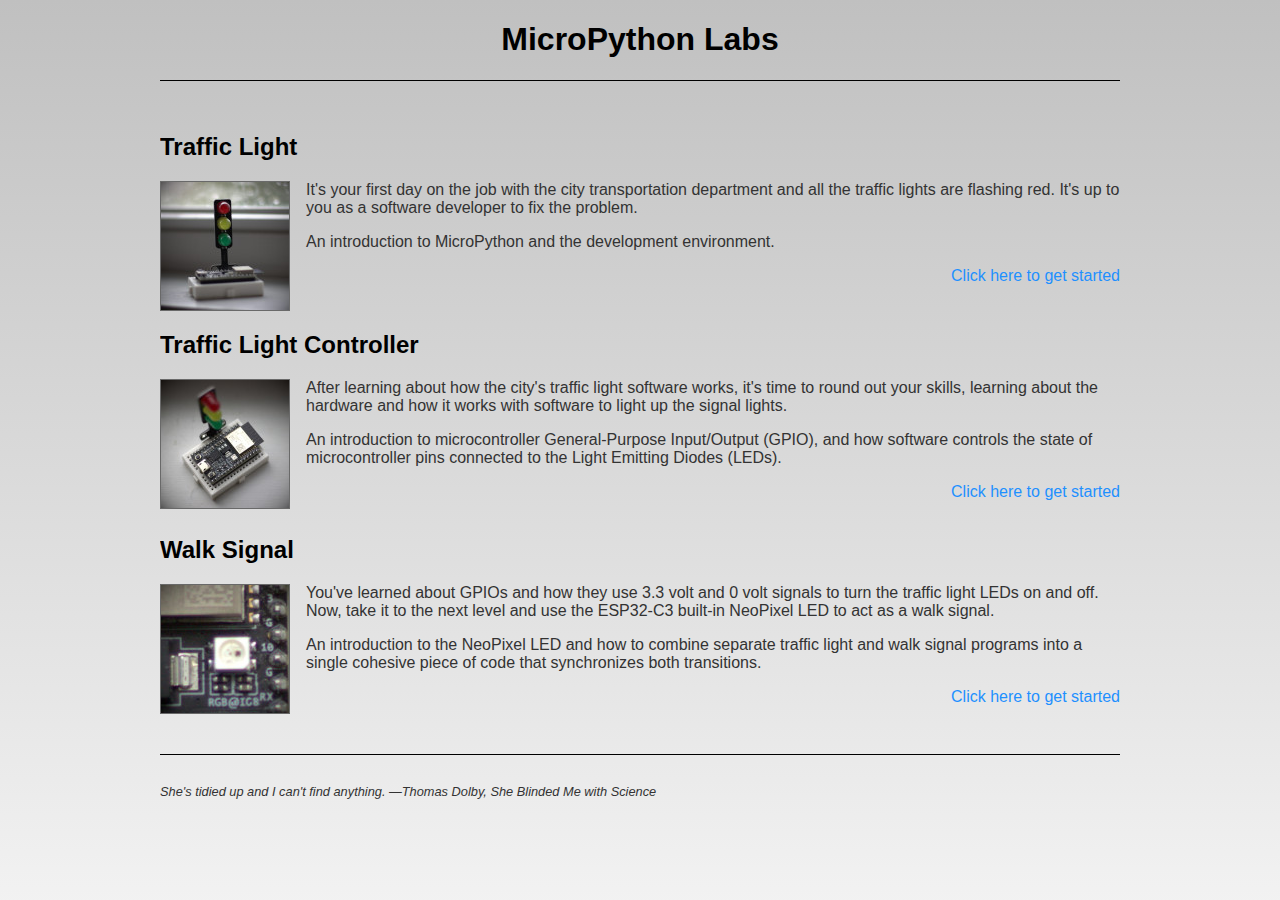
<file: lab-guides/index.html>
<!DOCTYPE html>

<html lang="en-US">

<head>
    <title>MicroPython Labs</title>
    <link rel="stylesheet" href="style/silver-gradient.css">
    <script src="script/functions.js"></script>
</head>

<body>
    <header>
        <h1>MicroPython Labs</h1>
    </header>

    <article>
        <h2>Traffic Light</h2>

        <p>
            <img src="images/traffic-light.jpg" alt="traffic signal">
            It's your first day on the job with the city transportation
            department and all the traffic lights are flashing red. It's
            up to you as a software developer to fix the problem.
        </p>

        <p>
            An introduction to MicroPython and the development environment.
        </p>

        <p><a href="traffic-light.html">Click here to get started</a></p>
    </article>

    <article>
        <h2>Traffic Light Controller</h2>

        <p>
            <img src="images/traffic-light-controller.jpg" alt="microcontroller board">
            After learning about how the city's traffic light software works,
            it's time to round out your skills, learning about the hardware
            and how it works with software to light up the signal lights.
        </p>

        <p>
            An introduction to microcontroller General-Purpose Input/Output
            (GPIO), and how software controls the state of microcontroller
            pins connected to the Light Emitting Diodes (LEDs).
        </p>

        <p><a href="traffic-light-hardware.html">Click here to get started</a></p>
    </article>

    <article>
        <h2>Walk Signal</h2>

        <p>
            <img src="images/walk-signal.jpg" alt="close-up of NeoPixel on microcontroller">
            You've learned about GPIOs and how they use 3.3 volt and 0 volt
            signals to turn the traffic light LEDs on and off. Now, take it
            to the next level and use the ESP32-C3 built-in NeoPixel LED to
            act as a walk signal.
        </p>

        <p>
            An introduction to the NeoPixel LED and how to combine separate
            traffic light and walk signal programs into a single cohesive
            piece of code that synchronizes both transitions.
        </p>

        <p><a href="walk-signal.html">Click here to get started</a></p>
    </article>

<!--
    <article>
        <h2>Walk Signal Request</h2>

        <p>
            <img src="images/walk-request.jpg" alt="close-up of Boot button on microcontroller">

            Use the boot button as a GPIO input to request a walk signal.
            Both with polling and interrupt methods.
        </p>
    </article>
-->

<footer>
    <p class="quote">
        She's tidied up and I can't find anything. &mdash;Thomas Dolby, She Blinded Me with Science
    </p>
</footer>

</body>

</html>
</file>
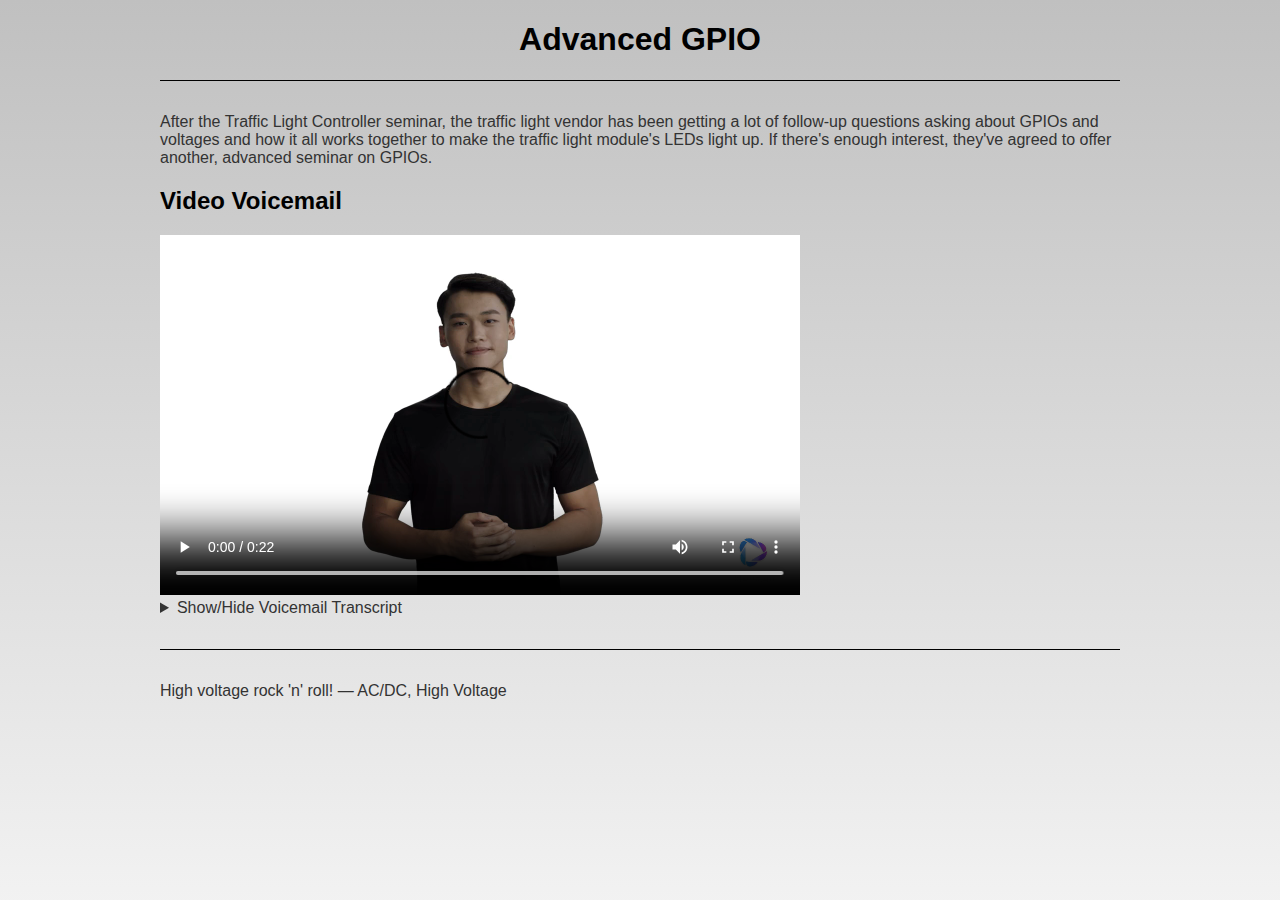
<file: lab-guides/advanced-gpio.html>
<!DOCTYPE html>

<html lang="en-US">

<head>
    <title>Advanced GPIO</title>
    <link rel="stylesheet" href="style/silver-gradient.css">
    <script src="script/functions.js"></script>
</head>

<body>
    <header>
        <h1>Advanced GPIO</h1>
    </header>

    <p>
        After the Traffic Light Controller seminar, the traffic light vendor
        has been getting a lot of follow-up questions asking about GPIOs and
        voltages and how it all works together to make the traffic light
        module's LEDs light up. If there's enough interest, they've agreed
        to offer another, advanced seminar on GPIOs.
    </p>

    <h2>Video Voicemail</h2>

    <video width="640" height="auto" controls>

                My understanding is AI generated content is not copyrightable,
                so this video is public domain like the rest of the content
                here.The text being read was created by me and is released into
                the public domain.

                Reference:
                https://crsreports.congress.gov/product/pdf/LSB/LSB10922

        <source src="video/AdvancedGPIO.mp4" type="video/mp4">
        Your browser does not support embedded videos. Use this link instead: <a
            href="video/AdvancedGPIO.mp4">Traffic Light Hardware Crosstrain</a>
    </video>

    <details>
        <summary>Show/Hide Voicemail Transcript</summary>

        <p>
            We had a really good turn out for the traffic light hardware
            cross-training seminar. And a lot of folks wanted to learn more,
            particularly about the the microcontroller GPIOs and how they
            work. The traffic light manufacturer has agreed to host another
            seminar and the mayor's office says there's money in the budget.
            So once again, we're opening this up to the hardware team and
            software developers alike.
        </p>
    </details>


    <footer>
        <p>
            High voltage rock 'n' roll! &mdash; AC/DC, High Voltage
        </p>
    </footer>
</body>

</html>
</file>
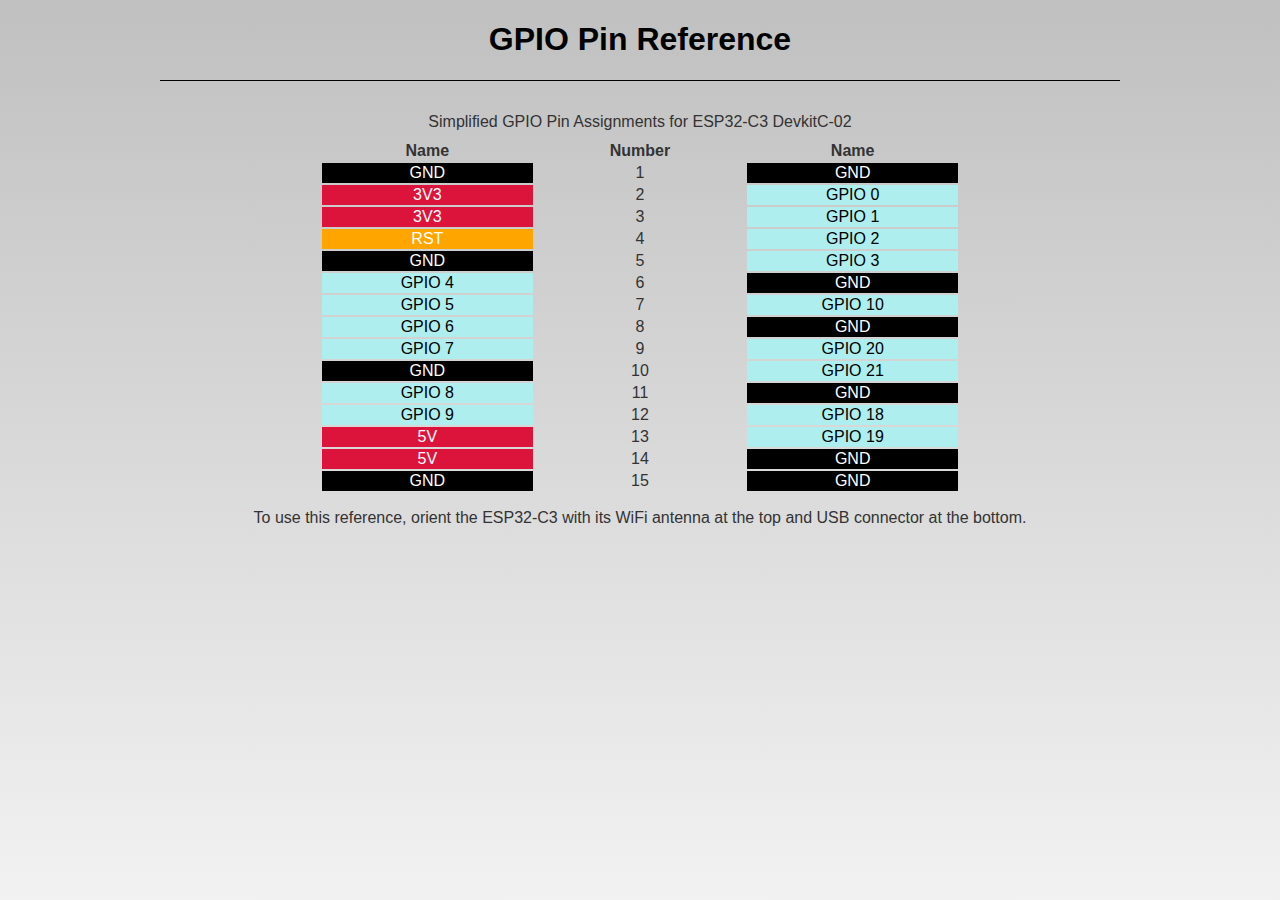
<file: lab-guides/gpio-reference.html>
<!DOCTYPE html>

<html lang="en-US">

<head>
    <title>GPIO Pin Reference</title>
    <link rel="stylesheet" href="style/silver-gradient.css">
    <script src="script/functions.js"></script>
    <style>
        table {
            margin-left: auto;
            margin-right: auto;
            width: 40em;
        }

        table > caption {
            margin-bottom: 0.5em;
        }

        th, td {
            text-align: center;
            width: 33%;
        }

        .gpio {
            background-color: paleturquoise;
            color: black;
        }

        .ground {
            background-color: black;
            color: white;
        }

        .power {
            background-color: crimson;
            color: white;
        }

        .reset {
            background-color: orange;
            color: white;
        }
    </style>
</head>

<body>
    <header>
        <h1>GPIO Pin Reference</h1>
    </header>

    <table>
        <caption>Simplified GPIO Pin Assignments for ESP32-C3 DevkitC-02</caption>
        <tr>
            <th>Name</th> <th>Number</th> <th>Name</th>
        </tr>
        <tr>
            <td class="ground">GND</td> <td>1</td> <td class="ground">GND</td>
        </tr>
        <tr>
            <td class="power">3V3</td> <td>2</td> <td class="gpio">GPIO 0</td>
        </tr>
        <tr>
            <td class="power">3V3</td> <td>3</td> <td class="gpio">GPIO 1</td>
        </tr>
        <tr>
            <td class="reset">RST</td> <td>4</td> <td class="gpio">GPIO 2</td>
        </tr>
        <tr>
            <td class="ground">GND</td> <td>5</td> <td class="gpio">GPIO 3</td>
        </tr>
        <tr>
            <td class="gpio">GPIO 4</td> <td>6</td> <td class="ground">GND</td>
        </tr>
        <tr>
            <td class="gpio">GPIO 5</td> <td>7</td> <td class="gpio">GPIO 10</td>
        </tr>
        <tr>
            <td class="gpio">GPIO 6</td> <td>8</td> <td class="ground">GND</td>
        </tr>
        <tr>
            <td class="gpio">GPIO 7</td> <td>9</td> <td class="gpio">GPIO 20</td>
        </tr>
        <tr>
            <td class="ground">GND</td> <td>10</td> <td class="gpio">GPIO 21</td>
        </tr>
        <tr>
            <td class="gpio">GPIO 8</td> <td>11</td> <td class="ground">GND</td>
        </tr>
        <tr>
            <td class="gpio">GPIO 9</td> <td>12</td> <td class="gpio">GPIO 18</td>
        </tr>
        <tr>
            <td class="power">5V</td> <td>13</td> <td class="gpio">GPIO 19</td>
        </tr>
        <tr>
            <td class="power">5V</td> <td>14</td> <td class="ground">GND</td>
        </tr>
        <tr>
            <td class="ground">GND</td> <td>15</td> <td class="ground">GND</td>
        </tr>
    </table>

    <p style="text-align: center;">
        To use this reference, orient the ESP32-C3 with its WiFi antenna at the top and USB connector at the bottom.
    </p>
</body>

</html>
</file>
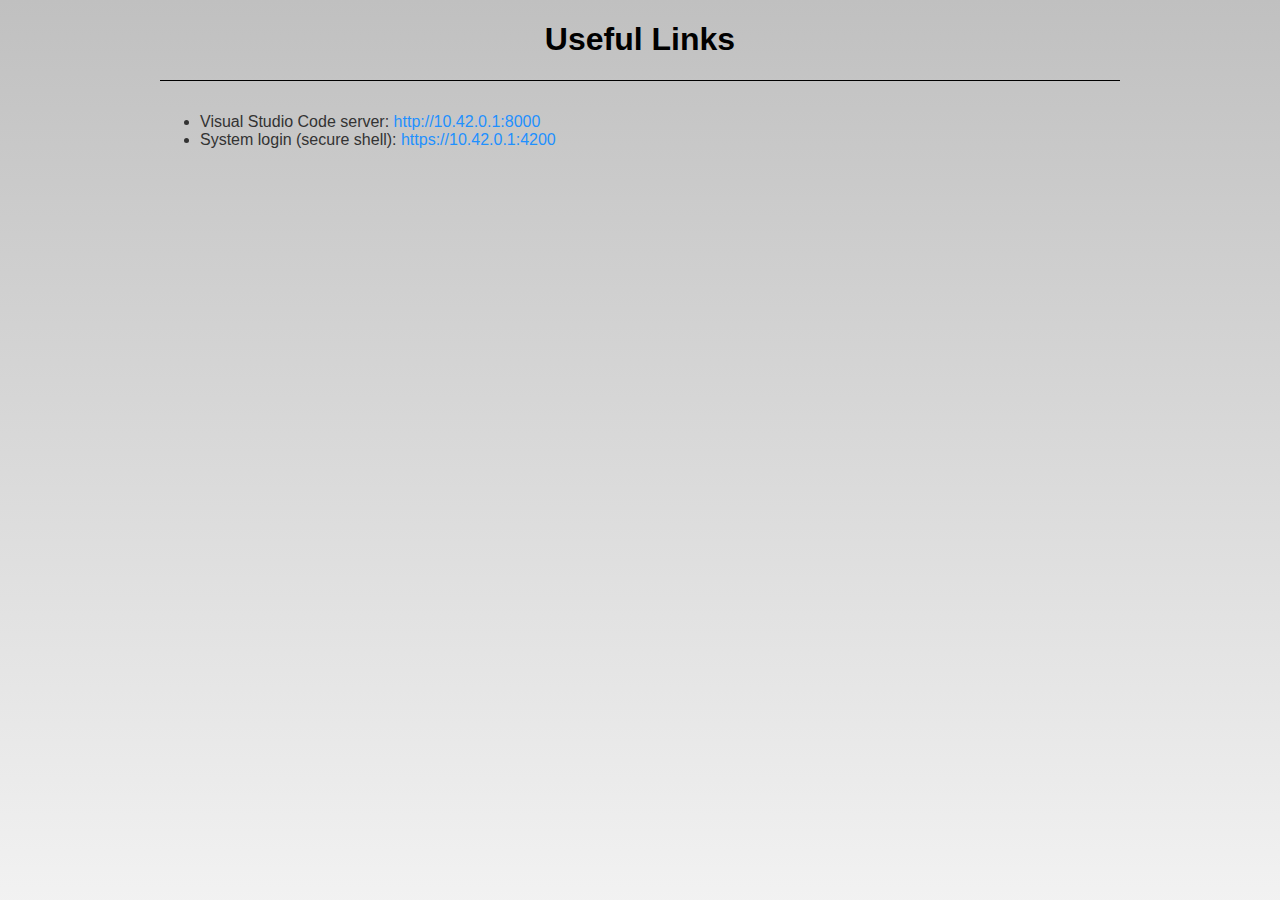
<file: lab-guides/links.html>
<!DOCTYPE html>

<html lang="en-US">

<head>
    <title>Useful Links</title>
    <link rel="stylesheet" href="style/silver-gradient.css">
    <script src="script/functions.js"></script>
</head>

<body>
    <header>
        <h1>Useful Links</h1>
    </header>

    <ul>
        <!-- Hardcoded IP addresses below will updaate to the actual hostname / IP of the machine serving this file. -->
        <li>Visual Studio Code server: <a id="code-server" href="http://10.42.0.1:8000" target="code-server">http://10.42.0.1:8000</a></li>
        <script>updateLink("code-server", "http", 8000)</script>
        <li>System login (secure shell): <a id="shellinabox" href="https://10.42.0.1:4200" target="shellinabox">https://10.42.0.1:4200</a></li>
        <script>updateLink("shellinabox", "https", 4200)</script>
    </ul>
</body>

</html>
</file>
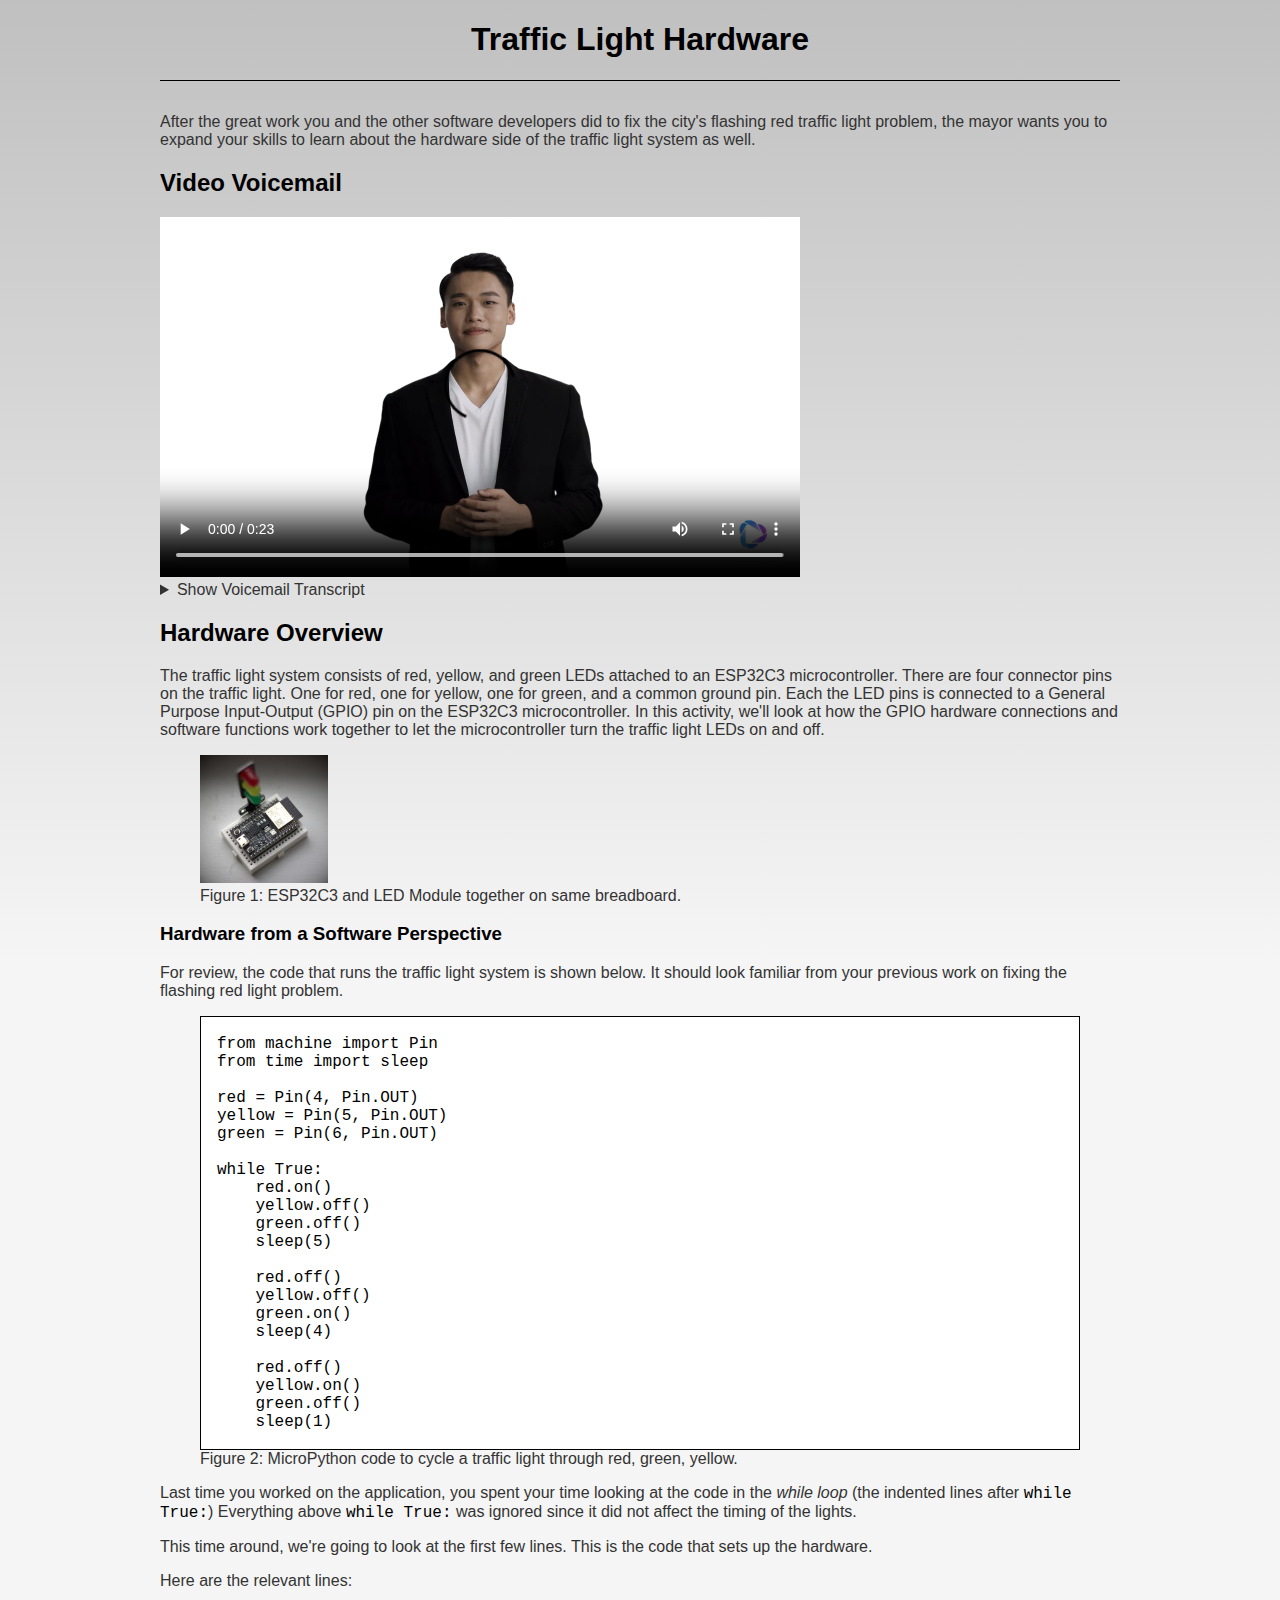
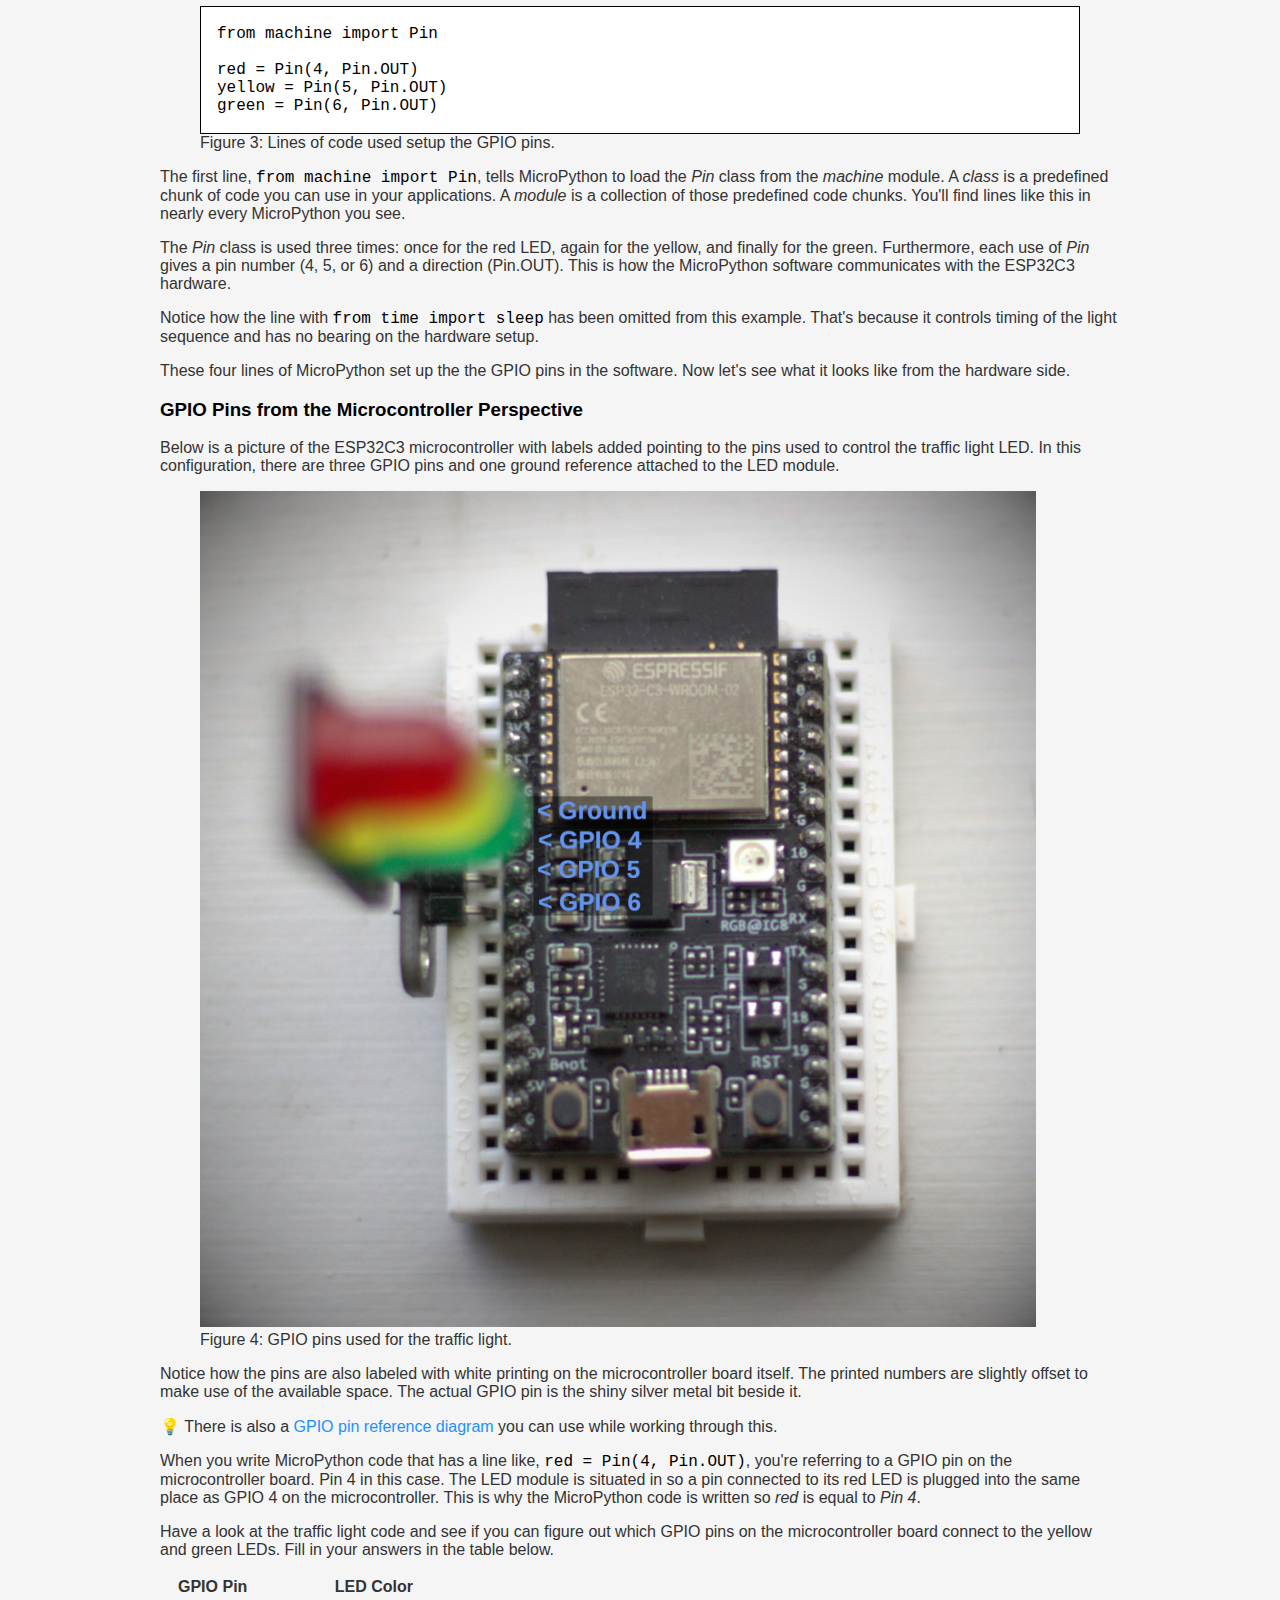
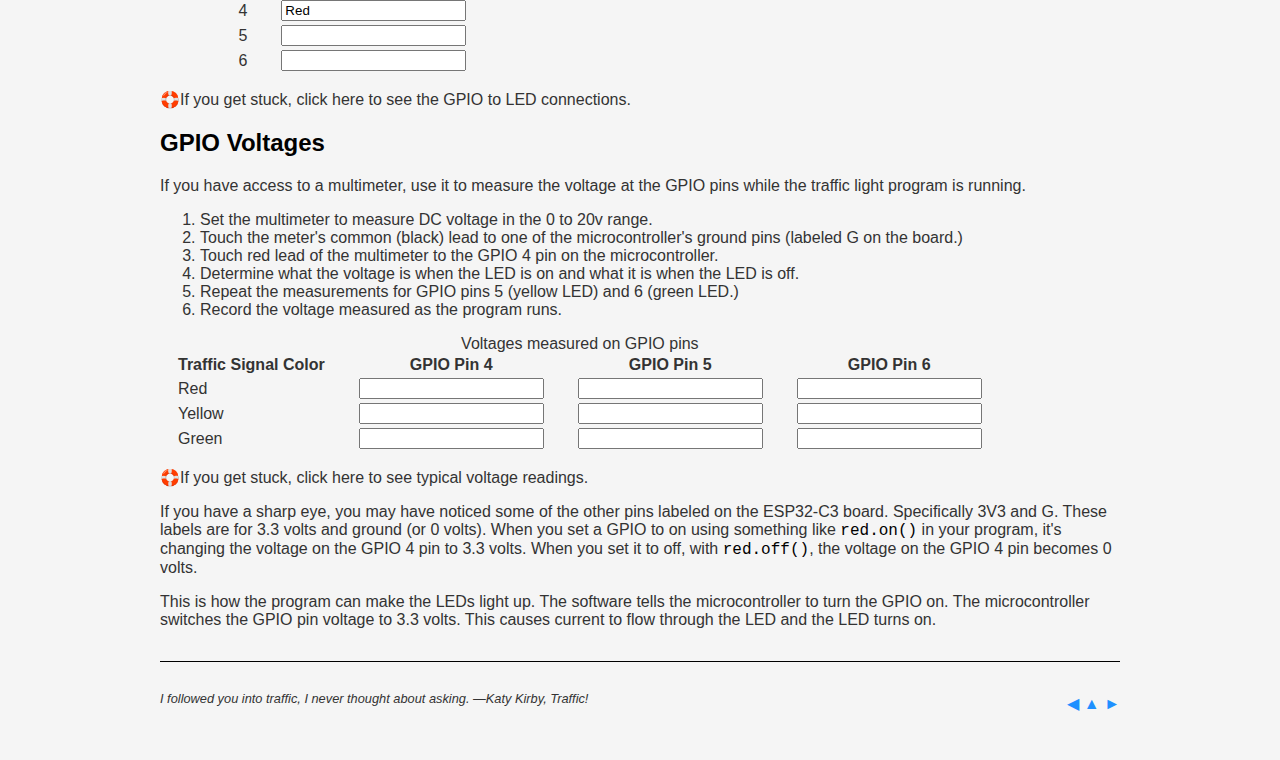
<file: lab-guides/traffic-light-hardware.html>
<!DOCTYPE html>

<html lang="en-US">

<head>
    <title>Traffic Light Hardware</title>
    <link rel="stylesheet" href="style/silver-gradient.css">
    <script>
        function imageSwap(id, replacementURL) {
            let image = document.getElementById(id)
            image.src = replacementURL
        }
    </script>
    <style>
        table {
            margin-top: 1em;
            margin-bottom: 1em;
        }

        th,
        td {
            padding-left: 1em;
            padding-right: 1em;
        }

        .numeric {
            text-align: right;
        }
    </style>
</head>

<body>
    <header>
        <h1>Traffic Light Hardware</h1>
    </header>

    <p>
        After the great work you and the other software developers did to
        fix the city's flashing red traffic light problem, the mayor wants
        you to expand your skills to learn about the hardware side of the
        traffic light system as well.
    </p>

    <h2>Video Voicemail</h2>

    <video width="640" height="auto" controls>
        <!--
                My understanding is AI generated content is not copyrightable,
                so this video is public domain like the rest of the content
                here.The text being read was created by me and is released into
                the public domain.

                Reference:
                https://crsreports.congress.gov/product/pdf/LSB/LSB10922
            -->
        <source src="video/TrafficLightHardwareCrosstrain.mp4" type="video/mp4">
        Your browser does not support embedded videos. Use this link instead: <a
            href="video/TrafficLightHardwareCrosstrain.mp4">Traffic Light Hardware Crosstrain</a>
    </video>

    <details>
        <summary>Show Voicemail Transcript</summary>

        <p>
            I'm sure you've heard about the cross-training initiative being
            asked for by the mayor's office. All the folks on my hardware
            team have started an online course for Python and Visual Studio
            Code. While that's going on, I've got people from the traffic
            light manufacturer here to offer a hands-on seminar covering
            the basics of their hardware. We're inviting all the software
            developers to attend.
        </p>
    </details>

    <h2>Hardware Overview</h2>

    <p>
        The traffic light system consists of red, yellow, and green LEDs
        attached to an ESP32C3 microcontroller. There are four connector
        pins on the traffic light. One for red, one for yellow, one for
        green, and a common ground pin. Each the LED pins is connected
        to a General Purpose Input-Output (GPIO) pin on the ESP32C3
        microcontroller. In this activity, we'll look at how the GPIO
        hardware connections and software functions work together to let
        the microcontroller turn the traffic light LEDs on and off.
    </p>

<!--
    <figure>
        <img alt="Photo of microcontroller and traffic light style LED module alongside." src="">
        <figcaption>ESP32C3 mounted on a breadboard with LED module unattached.</figcaption>
    </figure>
-->

    <figure>
        <img alt="Photo of microcontroller and LED module attached to the same breadboard."
            src="images/traffic-light-controller.jpg">
        <figcaption>ESP32C3 and LED Module together on same breadboard.</figcaption>
    </figure>

    <h3>Hardware from a Software Perspective</h3>

    <p>
        For review, the code that runs the traffic light system is shown
        below. It should look familiar from your previous work on fixing
        the flashing red light problem.
    </p>

    <figure>
        <!-- All whitespace is rendered as-is in the code-block. This includes leading indents. -->
        <code class="code-block">
from machine import Pin
from time import sleep

red = Pin(4, Pin.OUT)
yellow = Pin(5, Pin.OUT)
green = Pin(6, Pin.OUT)

while True:
    red.on()
    yellow.off()
    green.off()
    sleep(5)

    red.off()
    yellow.off()
    green.on()
    sleep(4)

    red.off()
    yellow.on()
    green.off()
    sleep(1)
        </code>

        <figcaption>MicroPython code to cycle a traffic light through red, green, yellow.</figcaption>
    </figure>

    <p>
        Last time you worked on the application, you spent your time looking
        at the code in the <i>while loop</i> (the indented lines after
        <code>while True:</code>) Everything above <code>while True:</code>
        was ignored since it did not affect the timing of the lights.
    </p>

    <p>
        This time around, we're going to look at the first few lines. This
        is the code that sets up the hardware.
    </p>

    <p>
        Here are the relevant lines:
    </p>

    <figure>
        <code class="code-block">
from machine import Pin

red = Pin(4, Pin.OUT)
yellow = Pin(5, Pin.OUT)
green = Pin(6, Pin.OUT)        
        </code>

        <figcaption>Lines of code used setup the GPIO pins.</figcaption>
    </figure>

    <p>
        The first line, <code>from machine import Pin</code>, tells
        MicroPython to load the <i>Pin</i> class from the <i>machine</i>
        module. A <i>class</i> is a predefined chunk of code you can use
        in your applications. A <i>module</i> is a collection of those
        predefined code chunks. You'll find lines like this in nearly
        every MicroPython you see.
    </p>

    <p>
        The <i>Pin</i> class is used three times: once for the red LED,
        again for the yellow, and finally for the green. Furthermore,
        each use of <i>Pin</i> gives a pin number (4, 5, or 6) and a
        direction (Pin.OUT). This is how the MicroPython software
        communicates with the ESP32C3 hardware.
    </p>

    <p>
        Notice how the line with <code>from time import sleep</code> has
        been omitted from this example. That's because it controls timing
        of the light sequence and has no bearing on the hardware setup.
    </p>

    <p>
        These four lines of MicroPython set up the the GPIO pins in the
        software. Now let's see what it looks like from the hardware side.
    </p>

    <h3>GPIO Pins from the Microcontroller Perspective</h3>

    <p>
        Below is a picture of the ESP32C3 microcontroller with labels
        added pointing to the pins used to control the traffic light LED.
        In this configuration, there are three GPIO pins and one ground
        reference attached to the LED module.
    </p>

    <figure>
        <img id="gpio" alt="ESP32C3 DevkitC-02 with relevant GPIO and ground pins labeled."
            src="images/traffic-light-gpio.jpg" onmouseover="imageSwap(this.id, 'images/traffic-light-gpio-zoomed.jpg')"
            onmouseout="imageSwap(this.id, 'images/traffic-light-gpio.jpg')">
        <figcaption>GPIO pins used for the traffic light.</figcaption>
    </figure>

    <p>
        Notice how the pins are also labeled with white printing on the
        microcontroller board itself. The printed numbers are slightly
        offset to make use of the available space. The actual GPIO pin
        is the shiny silver metal bit beside it.
    </p>

    <p class="tip">
        There is also a
        <a href="gpio-reference.html" target="_blank">GPIO pin reference
        diagram</a> you can use while working through this.
    </p>

    <p>
        When you write MicroPython code that has a line like,
        <code>red = Pin(4, Pin.OUT)</code>, you're referring to a GPIO pin
        on the microcontroller board. Pin 4 in this case. The LED module is
        situated in so a pin connected to its red LED is plugged into the
        same place as GPIO 4 on the microcontroller. This is why the
        MicroPython code is written so <i>red</i> is equal to <i>Pin 4</i>.
    </p>

    <p>
        Have a look at the traffic light code and see if you can figure
        out which GPIO pins on the microcontroller board connect to the
        yellow and green LEDs. Fill in your answers in the table below.
    </p>

    <table>
        <tr>
            <th>GPIO Pin</th>
            <th>LED Color</th>
        </tr>
        <tr>
            <td class="numeric">4</td>
            <td><input value="Red"></td>
        </tr>
        <tr>
            <td class="numeric">5</td>
            <td><input></td>
        </tr>
        <tr>
            <td class="numeric">6</td>
            <td><input></td>
        </tr>
    </table>

    <details class="help">
        <summary>If you get stuck, click here to see the GPIO to LED connections.</summary>
        <table>
            <tr>
                <th>GPIO Pin</th>
                <th>LED Color</th>
            </tr>
            <tr>
                <td class="numeric">4</td>
                <td><input value="Red" readonly></td>
            </tr>
            <tr>
                <td class="numeric">5</td>
                <td><input value="Yellow" readonly></td>
            </tr>
            <tr>
                <td class="numeric">6</td>
                <td><input value="Green" readonly></td>
            </tr>
        </table>
    </details>

    <h2>GPIO Voltages</h2>

    <p>
        If you have access to a multimeter, use it to measure the voltage
        at the GPIO pins while the traffic light program is running.
    </p>

    <ol>
        <li>Set the multimeter to measure DC voltage in the 0 to 20v range.</li>
        <li>Touch the meter's common (black) lead to one of the microcontroller's ground pins (labeled G on the board.)
        </li>
        <li>Touch red lead of the multimeter to the GPIO 4 pin on the microcontroller.</li>
        <li>Determine what the voltage is when the LED is on and what it is when the LED is off.</li>
        <li>Repeat the measurements for GPIO pins 5 (yellow LED) and 6 (green LED.)</li>
        <li>Record the voltage measured as the program runs.</li>
    </ol>

    <table>
        <caption>Voltages measured on GPIO pins</caption>
        <tr>
            <th>Traffic Signal Color</th>
            <th>GPIO Pin 4</th>
            <th>GPIO Pin 5</th>
            <th>GPIO Pin 6</th>
        </tr>
        <tr>
            <td>Red</td>
            <td class="numeric"><input class="numeric"></td>
            <td><input class="numeric"></td>
            <td><input class="numeric"></td>
        </tr>
        <tr>
            <td>Yellow</td>
            <td class="numeric"><input class="numeric"></td>
            <td><input class="numeric"></td>
            <td><input class="numeric"></td>
        </tr>
        <tr>
            <td>Green</td>
            <td class="numeric"><input class="numeric"></td>
            <td><input class="numeric"></td>
            <td><input class="numeric"></td>
        </tr>
    </table>

    <details class="help">
        <summary>If you get stuck, click here to see typical voltage readings.</summary>

        <table>
            <caption>Voltages measured on GPIO pins</caption>
            <tr>
                <th>Traffic Signal Color</th>
                <th>GPIO Pin 4</th>
                <th>GPIO Pin 5</th>
                <th>GPIO Pin 6</th>
            </tr>
            <tr>
                <td>Red</td>
                <td><input class="numeric" value="3.3" readonly></td>
                <td><input class="numeric" value="0" readonly></td>
                <td><input class="numeric" value="0" readonly></td>
            </tr>
            <tr>
                <td>Yellow</td>
                <td><input class="numeric" value="0" readonly></td>
                <td><input class="numeric" value="3.3" readonly></td>
                <td><input class="numeric" value="0" readonly></td>
            </tr>
            <tr>
                <td>Green</td>
                <td><input class="numeric" value="0" readonly></td>
                <td><input class="numeric" value="0" readonly></td>
                <td><input class="numeric" value="3.3" readonly></td>
            </tr>
        </table>

        <p>
            The voltage should be 3.3 volts whenever the GPIO is in the
            on state and the LED is illuminated. GPIO voltage should be
            0 volts when it's off. Measurements with the multimeter may
            not be exact, but they should be close, within 10% or so.
        </p>
    </details>

    <p>
        If you have a sharp eye, you may have noticed some of the other
        pins labeled on the ESP32-C3 board. Specifically 3V3 and G. These
        labels are for 3.3 volts and ground (or 0 volts). When you set a
        GPIO to on using something like <code>red.on()</code> in your
        program, it's changing the voltage on the GPIO 4 pin to 3.3 volts.
        When you set it to off, with <code>red.off()</code>, the voltage
        on the GPIO 4 pin becomes 0 volts.
    </p>

    <p>
        This is how the program can make the LEDs light up. The software
        tells the microcontroller to turn the GPIO on. The microcontroller
        switches the GPIO pin voltage to 3.3 volts. This causes current to
        flow through the LED and the LED turns on.
    </p>

    <footer>
        <p class="navigation">
            <a href="javascript:history.back();" title="Back">&#x025C0;</a>
            <a href="index.html" title="Table of Contents">&#x025B2;</a>
            <a href="walk-signal.html" title="Next">&#x025BA;</a>
        </p>

        <p class="quote">
            I followed you into traffic, I never thought about asking. &mdash;Katy Kirby, Traffic!
        </p>
    </footer>
</body>

</html>
</file>
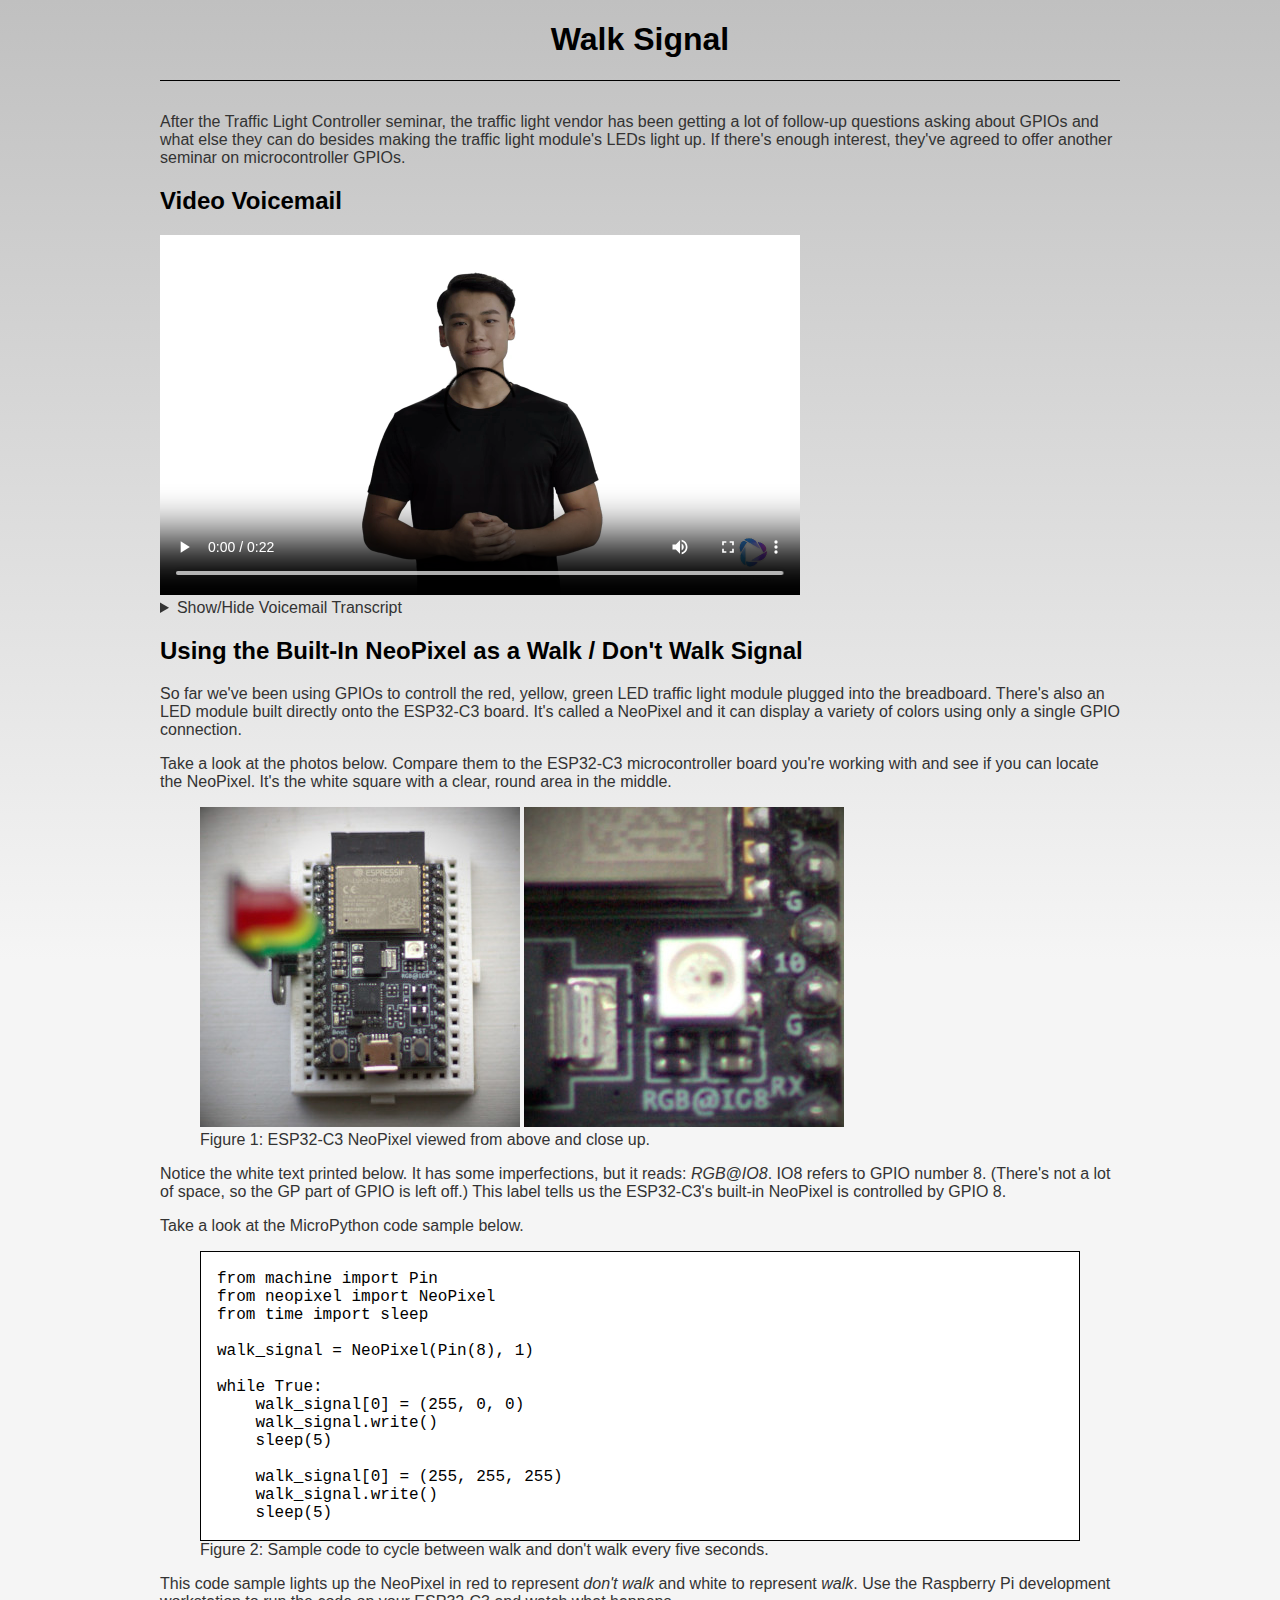
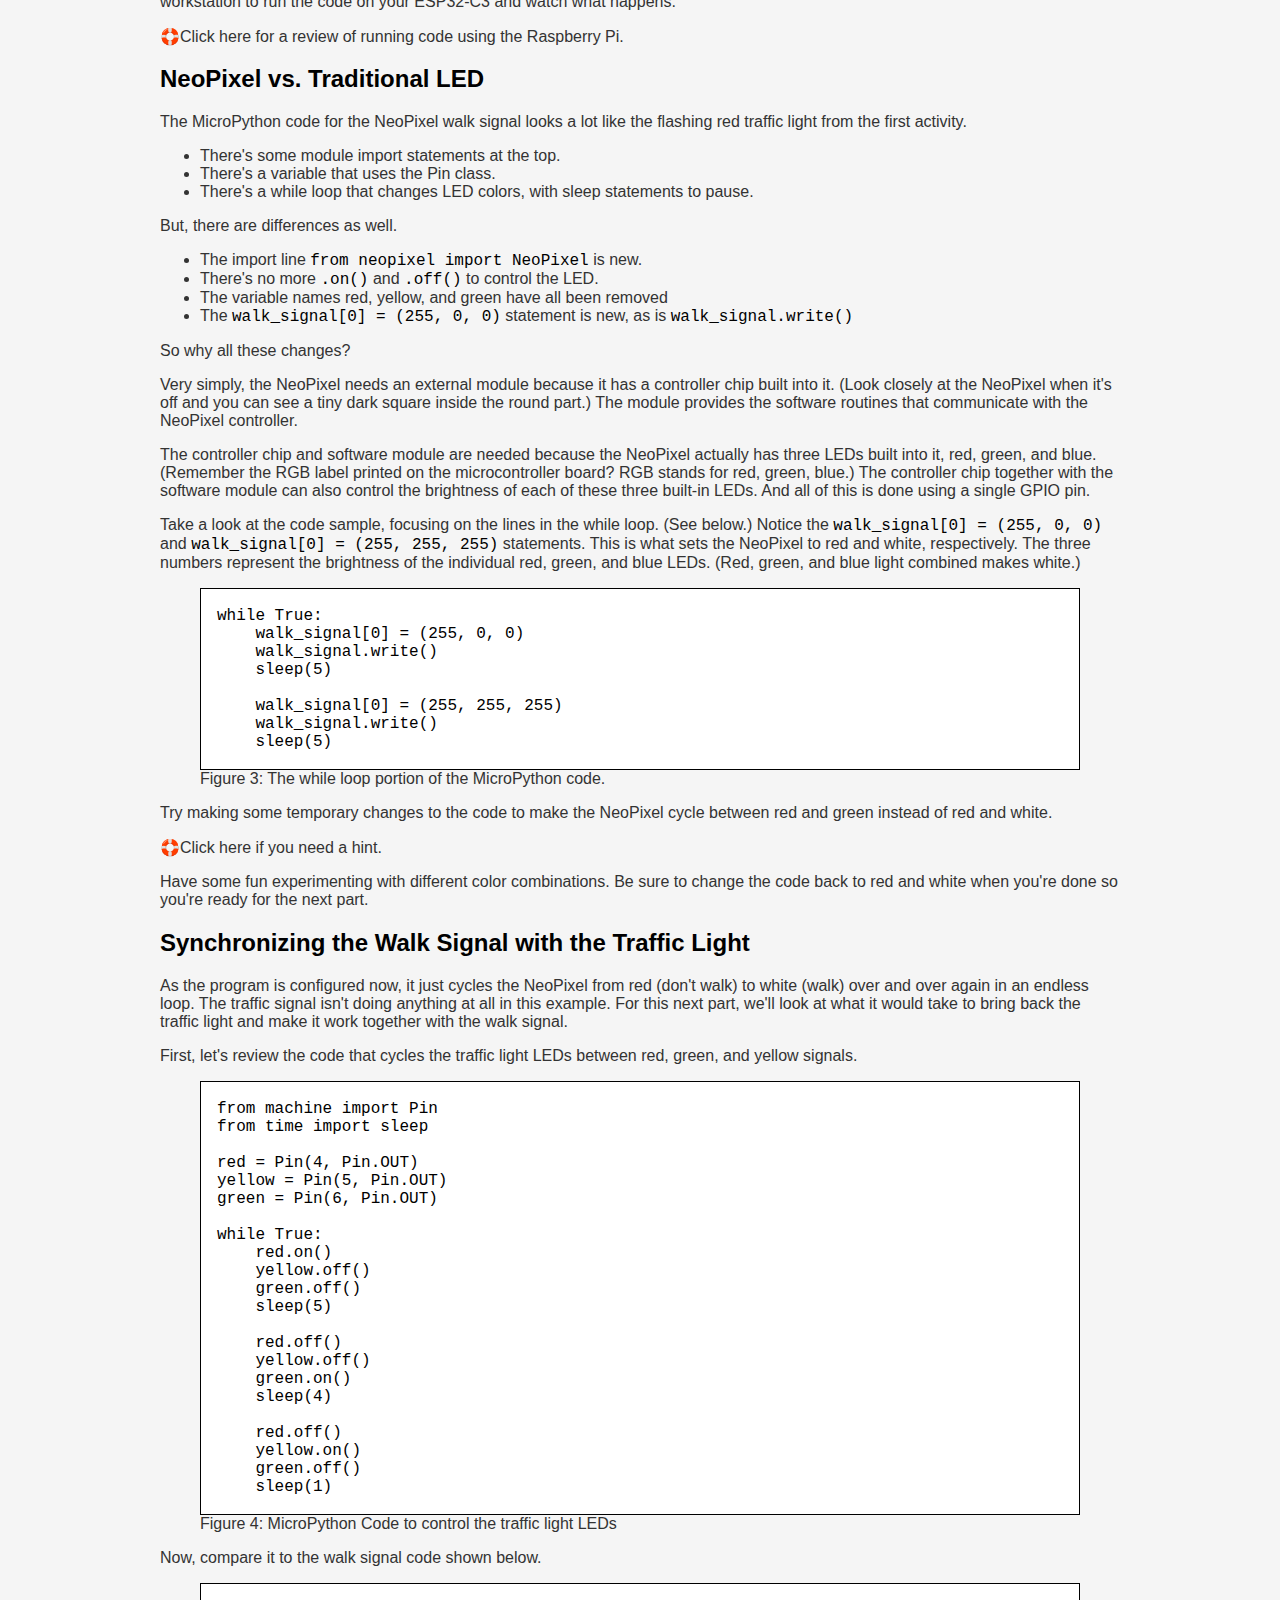
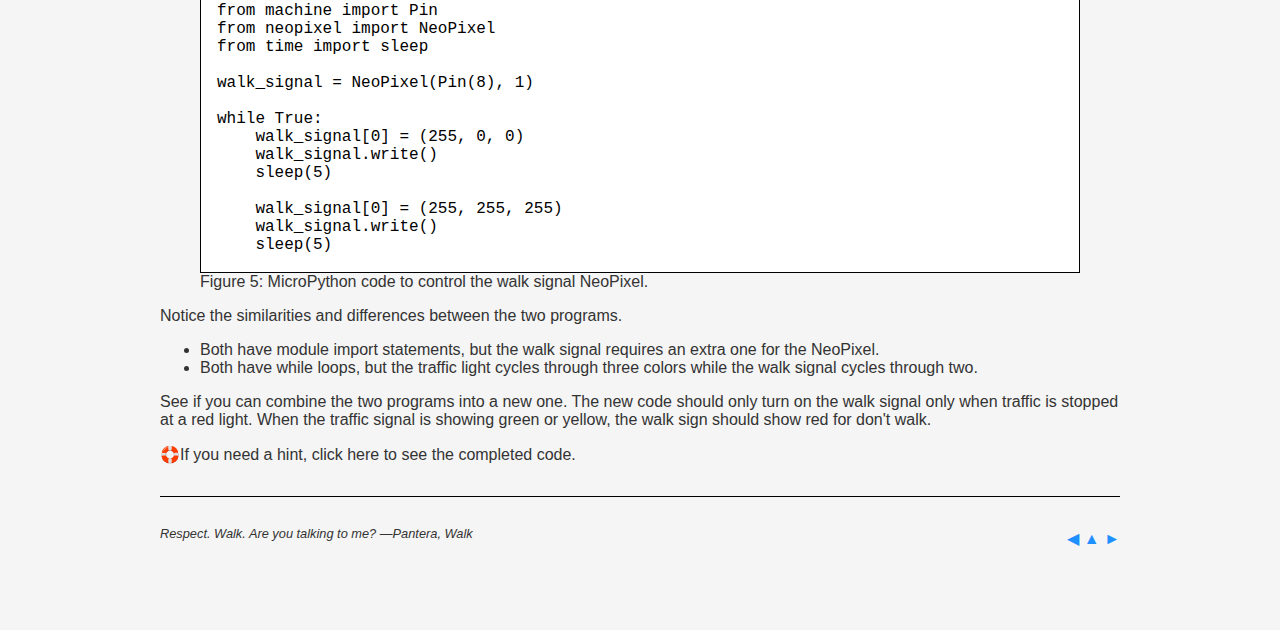
<file: lab-guides/walk-signal.html>
<!DOCTYPE html>

<html lang="en-US">

<head>
    <title>Walk Signal</title>
    <link rel="stylesheet" href="style/silver-gradient.css">
    <script src="script/functions.js"></script>
</head>

<body>
    <header>
        <h1>Walk Signal</h1>
    </header>

    <p>
        After the Traffic Light Controller seminar, the traffic light vendor
        has been getting a lot of follow-up questions asking about GPIOs and
        what else they can do besides making the traffic light module's LEDs
        light up. If there's enough interest, they've agreed to offer another
        seminar on microcontroller GPIOs.
    </p>

    <h2>Video Voicemail</h2>

    <video width="640" height="auto" controls>

        <!--
                My understanding is AI generated content is not copyrightable,
                so this video is public domain like the rest of the content
                here. The background image used in the video is from a public
                domain photograph. The text being read was created by me and
                is released into the public domain.

                Reference:
                https://crsreports.congress.gov/product/pdf/LSB/LSB10922
                https://commons.wikimedia.org/wiki/File:Early_morning_in_London_-_50442294331.jpg
            -->
        <source src="video/GPIOPartDeux.mp4" type="video/mp4">
        Your browser does not support embedded videos. Use this link instead: <a href="video/GPIOPartDeux.mp4">Traffic
            Light Hardware Crosstrain</a>
    </video>

    <details>
        <summary>Show/Hide Voicemail Transcript</summary>

        <p>
            We had a really good turn out for the traffic light hardware
            cross-training seminar. And a lot of folks wanted to learn more,
            particularly about the the microcontroller GPIOs and how they
            work. The traffic light manufacturer has agreed to host another
            seminar and the mayor's office says there's money in the budget.
            So once again, we're opening this up to the hardware team and
            software developers alike.
        </p>
    </details>

    <h2>Using the Built-In NeoPixel as a Walk / Don't Walk Signal</h2>

    <p>
        So far we've been using GPIOs to controll the red, yellow, green
        LED traffic light module plugged into the breadboard. There's also
        an LED module built directly onto the ESP32-C3 board. It's called
        a NeoPixel and it can display a variety of colors using only a
        single GPIO connection.
    </p>

    <p>
        Take a look at the photos below. Compare them to the ESP32-C3
        microcontroller board you're working with and see if you can
        locate the NeoPixel. It's the white square with a clear, round
        area in the middle.
    </p>

    <figure>
        <img src="images/traffic-light-above.jpg" alt="ESP32-C3 microcontroller with LED module attached">
        <img src="images/traffic-light-neopixel.jpg" alt="Close-up of ESP32-C3 NeoPixel device">
        <figcaption>ESP32-C3 NeoPixel viewed from above and close up.</figcaption>
    </figure>

    <p>
        Notice the white text printed below. It has some imperfections,
        but it reads: <i>RGB@IO8</i>. IO8 refers to GPIO number 8. (There's
        not a lot of space, so the GP part of GPIO is left off.) This label
        tells us the ESP32-C3's built-in NeoPixel is controlled by GPIO 8.
    </p>

    <p>
        Take a look at the MicroPython code sample below.
    </p>

    <figure>
        <code class="code-block">
from machine import Pin
from neopixel import NeoPixel
from time import sleep

walk_signal = NeoPixel(Pin(8), 1)

while True:
    walk_signal[0] = (255, 0, 0)
    walk_signal.write()
    sleep(5)

    walk_signal[0] = (255, 255, 255)
    walk_signal.write()
    sleep(5)
        </code>
        <figcaption>Sample code to cycle between walk and don't walk every five seconds.</figcaption>
    </figure>

    <p>
        This code sample lights up the NeoPixel in red to represent
        <i>don't walk</i> and white to represent <i>walk</i>. Use the
        Raspberry Pi development workstation to run the code on your
        ESP32-C3 and watch what happens.
    </p>

    <details class="help">
        <summary>Click here for a review of running code using the Raspberry Pi.</summary>

        <p>
            You can access the Visual Studio Code server and the command prompt
            on the Raspberry Pi using the links below.
        </p>

        <ul>
            <li>Link to Visual Studio Code server: <a id="code-server"
                    href="http://10.42.0.1:8000">http://10.42.0.1:8000</a></li>
            <script>updateLink("code-server", "http", 8000)</script>
            <li>Link to system login (secure shell): <a id="shellinabox"
                    href="https://10.42.0.1:4200">https://10.42.0.1:4200</a></li>
            <script>updateLink("shellinabox", "https", 4200)</script>
        </ul>

        <p>
            The code shown above is also available in the ~/Code directory
            of your Raspberry Pi development workstation.
        </p>

        <p>
            Running the programs on the ESP32-C3 is done by logging into
            the Raspberry Pi via secure shell and using the mpremote command
            like in the example below.
        </p>

        <figure>
            <code class="code-block">
login: student
password: ********

pi:~$ cd Code
pi:~/Code$ cd neopixel
pi:~/Code/neopixel$ mpremote run walk_signal.py
        </code>

            <figcaption>Logging into the Raspberry Pi to run the code.</figcaption>
        </figure>

        <p>
            Remember you can press CTRL+C to get the command prompt back.
            Refer to the first <a href="traffic-light.html">Traffic Light
                activity</a> if you need a refresher.
        </p>
    </details>

    <h2>NeoPixel vs. Traditional LED</h2>

    <p>
        The MicroPython code for the NeoPixel walk signal looks a lot
        like the flashing red traffic light from the first activity.
    </p>

    <ul>
        <li>There's some module import statements at the top.</li>
        <li>There's a variable that uses the Pin class.</li>
        <li>There's a while loop that changes LED colors, with sleep statements to pause.</li>
    </ul>

    <p>
        But, there are differences as well.
    </p>

    <ul>
        <li>The import line <code>from neopixel import NeoPixel</code> is new.</li>
        <li>There's no more <code>.on()</code> and <code>.off()</code> to control the LED.</li>
        <li>The variable names red, yellow, and green have all been removed</li>
        <li>The <code>walk_signal[0] = (255, 0, 0)</code> statement is new, as is <code>walk_signal.write()</code></li>
    </ul>

    <p>
        So why all these changes?
    </p>

    <p>
        Very simply, the NeoPixel needs an external module because it
        has a controller chip built into it. (Look closely at the NeoPixel
        when it's off and you can see a tiny dark square inside the round
        part.) The module provides the software routines that communicate
        with the NeoPixel controller.
    </p>

    <p>
        The controller chip and software module are needed because the
        NeoPixel actually has three LEDs built into it, red, green, and
        blue. (Remember the RGB label printed on the microcontroller
        board? RGB stands for red, green, blue.) The controller chip
        together with the software module can also control the brightness
        of each of these three built-in LEDs. And all of this is done
        using a single GPIO pin.
    </p>

    <p>
        Take a look at the code sample, focusing on the lines in the while
        loop. (See below.) Notice the <code>walk_signal[0] = (255, 0, 0)</code>
        and <code>walk_signal[0] = (255, 255, 255)</code> statements. This
        is what sets the NeoPixel to red and white, respectively. The three
        numbers represent the brightness of the individual red, green, and
        blue LEDs. (Red, green, and blue light combined makes white.)
    </p>

    <figure>
        <code class="code-block">
while True:
    walk_signal[0] = (255, 0, 0)
    walk_signal.write()
    sleep(5)

    walk_signal[0] = (255, 255, 255)
    walk_signal.write()
    sleep(5)
        </code>
        <figcaption>The while loop portion of the MicroPython code.</figcaption>
    </figure>

    <p>
        Try making some temporary changes to the code to make the NeoPixel
        cycle between red and green instead of red and white.
    </p>

    <details class="help">
        <summary>Click here if you need a hint.</summary>

        <p>
            Here's a few hints:
        </p>

        <ul>
            <li>
                The lines that set the color of the NeoPixel are:
                <code>walk_signal[0] = (255, 0, 0)</code> and
                <code>walk_signal[0] = (255, 255, 255)</code>
            </li>

            <li>
                Recall that the color values are red, green, and blue,
                respectively. So you can think of it like this:
                <code>walk_signal[0] = (RED, GREEN, BLUE)</code>
            </li>

            <li>
                The line <code>walk_signal[0] = (255, 0, 0)</code> changes
                the NeoPixel to red at maximum brightness.
            </li>

            <li>
                Replacing <code>walk_signal[0] = (255, 255, 255)</code>
                with <code>walk_signal[0] = (0, 255, 0)</code> will change
                the NeoPixel to green instead of white.
            </li>
        </ul>
    </details>

    <p>
        Have some fun experimenting with different color combinations.
        Be sure to change the code back to red and white when you're
        done so you're ready for the next part.
    </p>

    <h2>Synchronizing the Walk Signal with the Traffic Light</h2>

    <p>
        As the program is configured now, it just cycles the NeoPixel
        from red (don't walk) to white (walk) over and over again in
        an endless loop. The traffic signal isn't doing anything at
        all in this example. For this next part, we'll look at what
        it would take to bring back the traffic light and make it work
        together with the walk signal.
    </p>

    <p>
        First, let's review the code that cycles the traffic light
        LEDs between red, green, and yellow signals.
    </p>

    <figure>
        <code class="code-block">
from machine import Pin
from time import sleep

red = Pin(4, Pin.OUT)
yellow = Pin(5, Pin.OUT)
green = Pin(6, Pin.OUT)

while True:
    red.on()
    yellow.off()
    green.off()
    sleep(5)

    red.off()
    yellow.off()
    green.on()
    sleep(4)

    red.off()
    yellow.on()
    green.off()
    sleep(1)
        </code>
        <figcaption>MicroPython Code to control the traffic light LEDs</figcaption>
    </figure>

    <p>
        Now, compare it to the walk signal code shown below.
    </p>

    <figure>
        <code class="code-block">
from machine import Pin
from neopixel import NeoPixel
from time import sleep

walk_signal = NeoPixel(Pin(8), 1)

while True:
    walk_signal[0] = (255, 0, 0)
    walk_signal.write()
    sleep(5)

    walk_signal[0] = (255, 255, 255)
    walk_signal.write()
    sleep(5)
        </code>
        <figcaption>MicroPython code to control the walk signal NeoPixel.</figcaption>
    </figure>

    <p>
        Notice the similarities and differences between the two programs.
    </p>

    <ul>
        <li>Both have module import statements, but the walk signal requires an extra one for the NeoPixel.</li>
        <li>Both have while loops, but the traffic light cycles through three colors while the walk signal cycles through two.</li>
    </ul>

    <p>
        See if you can combine the two programs into a new one. The new
        code should only turn on the walk signal only when traffic is
        stopped at a red light. When the traffic signal is showing green
        or yellow, the walk sign should show red for don't walk.
    </p>

    <details class="help">
        <summary>If you need a hint, click here to see the completed code.</summary>

        <figure>
            <code class="code-block">
from machine import Pin
from neopixel import NeoPixel
from time import sleep

red = Pin(4, Pin.OUT)
yellow = Pin(5, Pin.OUT)
green = Pin(6, Pin.OUT)
walk_signal = NeoPixel(Pin(8), 1)

while True:
    red.on()
    yellow.off()
    green.off()
    walk_signal[0] = (255, 255, 255)
    walk_signal.write()
    sleep(5)

    red.off()
    yellow.off()
    green.on()
    walk_signal[0] = (255, 0, 0)
    walk_signal.write()
    sleep(4)

    red.off()
    yellow.on()
    green.off()
    # The walk signal is already red, so no need to set it again.
    sleep(1)
            </code>
            <figcaption>Code to control the traffic light LEDs and the walk signal NeoPixel.</figcaption>
        </figure>
    </details>

    <footer>
        <p class="navigation">
            <a href="javascript:history.back();" title="Back">&#x025C0;</a>
            <a href="index.html" title="Table of Contents">&#x025B2;</a>
            <a href="index.html" title="Next">&#x025BA;</a>
        </p>

        <p class="quote">
            Respect. Walk. Are you talking to me? &mdash;Pantera, Walk
        </p>
    </footer>
</body>

</html>
</file>
<file: lab-guides/style/silver-gradient.css>
body {
    background-color: whitesmoke;
    background-image: linear-gradient(silver, whitesmoke);
    background-repeat: no-repeat;
    background-size: 100vw 60em;
    color: #333333;
    font-family: sans-serif;
    margin-left: auto;
    margin-right: auto;
    max-width: 60em;
    counter-reset: fignum;
}

a {
    color: dodgerblue;
    text-decoration: none;
}

a:hover {
    text-decoration: underline;
}

/* Force article to expand to accomodate floated image. */
article {
    overflow: hidden;
}

article h2 {
    clear: both;
}

article img {
    border: 1px solid dimgray;
    float: left;
    margin-right: 1em;
}

/* The last paragraph element is always the link to the lab. */
article p:last-child {
    text-align: right;
}

code {
    color: black;
    font-size: 1rem;
}

.code-block {
    border: 1px solid black;
    background-color: white;
    color: black;
    display: block;
    padding-left: 1em;
    padding-right: 1em;
    /* padding-top and bottom not needed, because of line breaks already present. */
    white-space: pre;
}

details.help > summary {
    list-style-type: '\01F6DF';
}

figure {
    counter-increment: fignum;
}

/* Keep large images from overflowing the page. */
figure > img {
    max-width: 95%;
}

figcaption:before {
    content: 'Figure ' counter(fignum) ': ';
}

h1, h2, h3 {
    color: black;
}

header {
    border-bottom: 1px solid black;
    margin-bottom: 2rem;
    text-align: center;
}

footer {
    border-top: 1px solid black;
    margin-top: 2rem;
    padding-top: 1em;
}

footer > .quote {
    font-size: 80%;
    font-style: italic;
}

footer > .navigation {
    float: right;
}

footer > .navigation > a:hover {
    text-decoration: none;
}

.tip::before {
    content: '\1F4A1';
}
</file>
